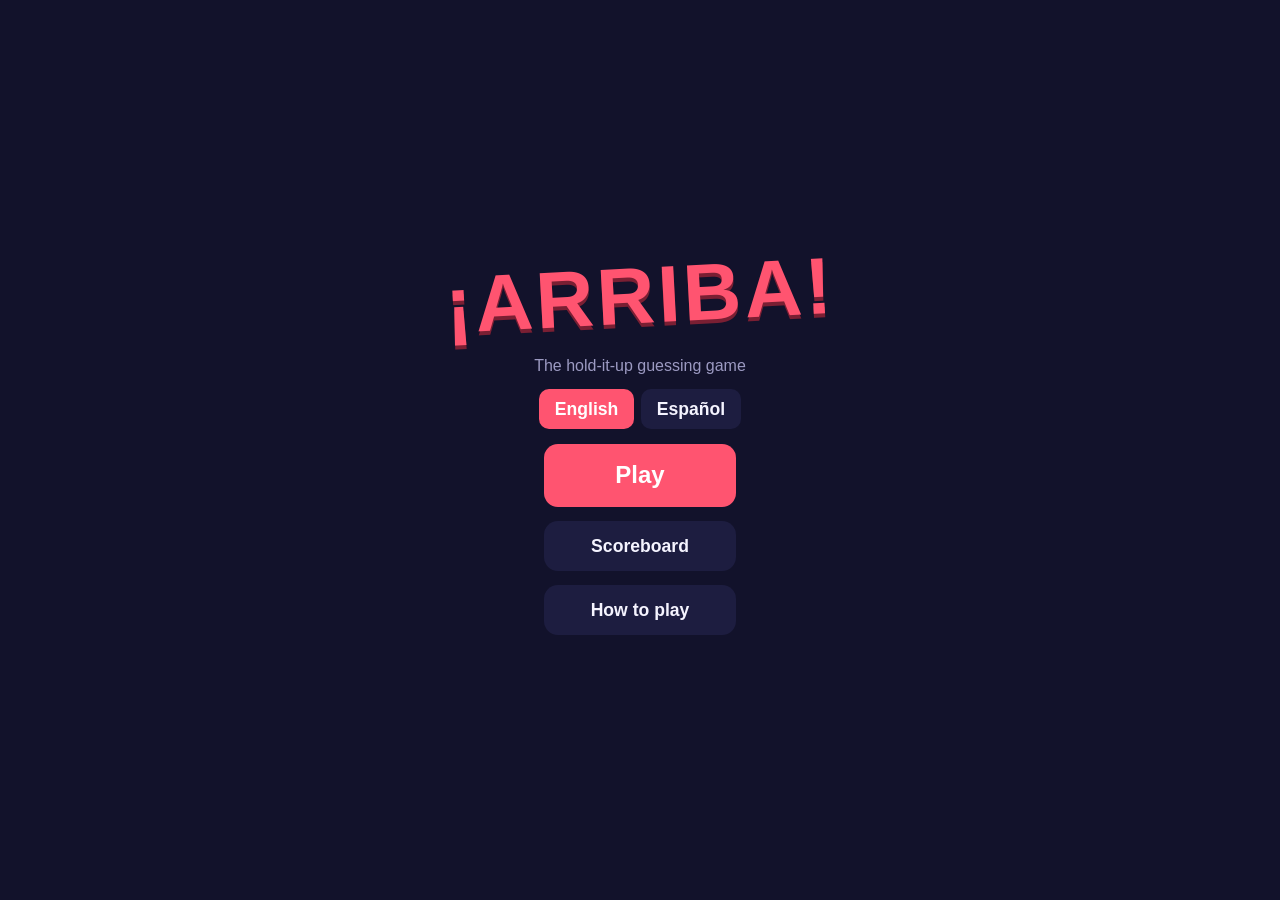
<file: index.html>
<!doctype html>
<html lang="en">
<head>
<meta charset="utf-8">
<meta name="viewport" content="width=device-width, initial-scale=1, viewport-fit=cover, user-scalable=no">
<meta name="theme-color" content="#12122b">
<link rel="manifest" href="manifest.webmanifest">
<link rel="icon" href="icons/icon.svg">
<link rel="apple-touch-icon" href="icons/apple-touch-icon.png">
<meta name="apple-mobile-web-app-capable" content="yes">
<meta name="apple-mobile-web-app-status-bar-style" content="black-translucent">
<title>Arriba</title>
<link rel="stylesheet" href="styles.css">
</head>
<body>
<main>

<section id="screen-home" class="menu">
  <h1 class="logo">¡ARRIBA!</h1>
  <p class="tagline" data-i18n="tagline"></p>
  <div id="lang-toggle" class="seg">
    <button data-lang="en">English</button>
    <button data-lang="es">Español</button>
  </div>
  <button id="btn-play" class="primary big" data-i18n="play"></button>
  <button id="btn-scores" class="secondary" data-i18n="scoreboard"></button>
  <button id="btn-howto" class="secondary" data-i18n="howto"></button>
  <p id="version-tag" class="hint"></p>
</section>

<section id="screen-players" class="menu" hidden>
  <h2 data-i18n="players"></h2>
  <ul id="player-list" class="rows"></ul>
  <div class="row-input">
    <input id="player-input" data-i18n-placeholder="playerPlaceholder" autocomplete="off" maxlength="20">
    <button id="btn-add-player" class="secondary" data-i18n="addPlayer"></button>
  </div>
  <button id="btn-players-continue" class="primary" data-i18n="continue"></button>
  <button id="btn-players-back" class="ghost" data-i18n="back"></button>
</section>

<section id="screen-setup" class="menu" hidden>
  <h2 data-i18n="categories"></h2>
  <div id="category-grid"></div>
  <h2 data-i18n="difficulty"></h2>
  <div id="difficulty-seg" class="seg">
    <button data-d="0" data-i18n="dMixed"></button>
    <button data-d="1" data-i18n="dEasy"></button>
    <button data-d="2" data-i18n="dMedium"></button>
    <button data-d="3" data-i18n="dHard"></button>
  </div>
  <h2 data-i18n="roundLength"></h2>
  <div id="length-seg" class="seg">
    <button data-s="30">30s</button>
    <button data-s="60">60s</button>
    <button data-s="90">90s</button>
    <button data-s="120">120s</button>
  </div>
  <h2 data-i18n="sensCorrect"></h2>
  <div id="sens-correct-seg" class="seg">
    <button data-v="low" data-i18n="sensLow"></button>
    <button data-v="medium" data-i18n="sensMedium"></button>
    <button data-v="high" data-i18n="sensHigh"></button>
  </div>
  <h2 data-i18n="sensPass"></h2>
  <div id="sens-pass-seg" class="seg">
    <button data-v="low" data-i18n="sensLow"></button>
    <button data-v="medium" data-i18n="sensMedium"></button>
    <button data-v="high" data-i18n="sensHigh"></button>
  </div>
  <button id="btn-setup-continue" class="primary" data-i18n="continue"></button>
  <button id="btn-setup-back" class="ghost" data-i18n="back"></button>
</section>

<section id="screen-handoff" class="menu" hidden>
  <p data-i18n="passTo"></p>
  <h2 id="handoff-name" class="huge"></h2>
  <p data-i18n="holdUp"></p>
  <button id="btn-start-round" class="primary big" data-i18n="start"></button>
  <button id="btn-handoff-back" class="ghost" data-i18n="back"></button>
</section>

<section id="screen-countdown" class="landscape" hidden>
  <p data-i18n="holdUp"></p>
  <div id="countdown-num" class="giant">3</div>
</section>

<section id="screen-round" class="landscape" hidden>
  <div id="round-timer"></div>
  <div id="word"></div>
  <p id="tap-hint" data-i18n="tapHint" hidden></p>
  <div id="zone-pass" class="zone left"></div>
  <div id="zone-correct" class="zone right"></div>
  <div id="round-flash"></div>
</section>

<section id="screen-recap" class="menu" hidden>
  <h2 data-i18n="recap"></h2>
  <p id="recap-score" class="score-line"></p>
  <p class="hint" data-i18n="tapToFix"></p>
  <ul id="recap-list" class="rows"></ul>
  <button id="btn-recap-confirm" class="primary" data-i18n="confirm"></button>
</section>

<section id="screen-scores" class="menu" hidden>
  <h2 data-i18n="scoreboard"></h2>
  <ul id="score-list" class="rows"></ul>
  <button id="btn-next-player" class="primary" data-i18n="nextPlayer"></button>
  <button id="btn-new-game" class="secondary" data-i18n="newGame"></button>
  <button id="btn-scores-home" class="ghost" data-i18n="back"></button>
</section>

<section id="screen-howto" class="menu" hidden>
  <h2 data-i18n="howto"></h2>
  <p class="howto-text" data-i18n="howtoText"></p>
  <button id="btn-howto-back" class="ghost" data-i18n="back"></button>
</section>

</main>
<script type="module" src="js/app.js"></script>
</body>
</html>
</file>
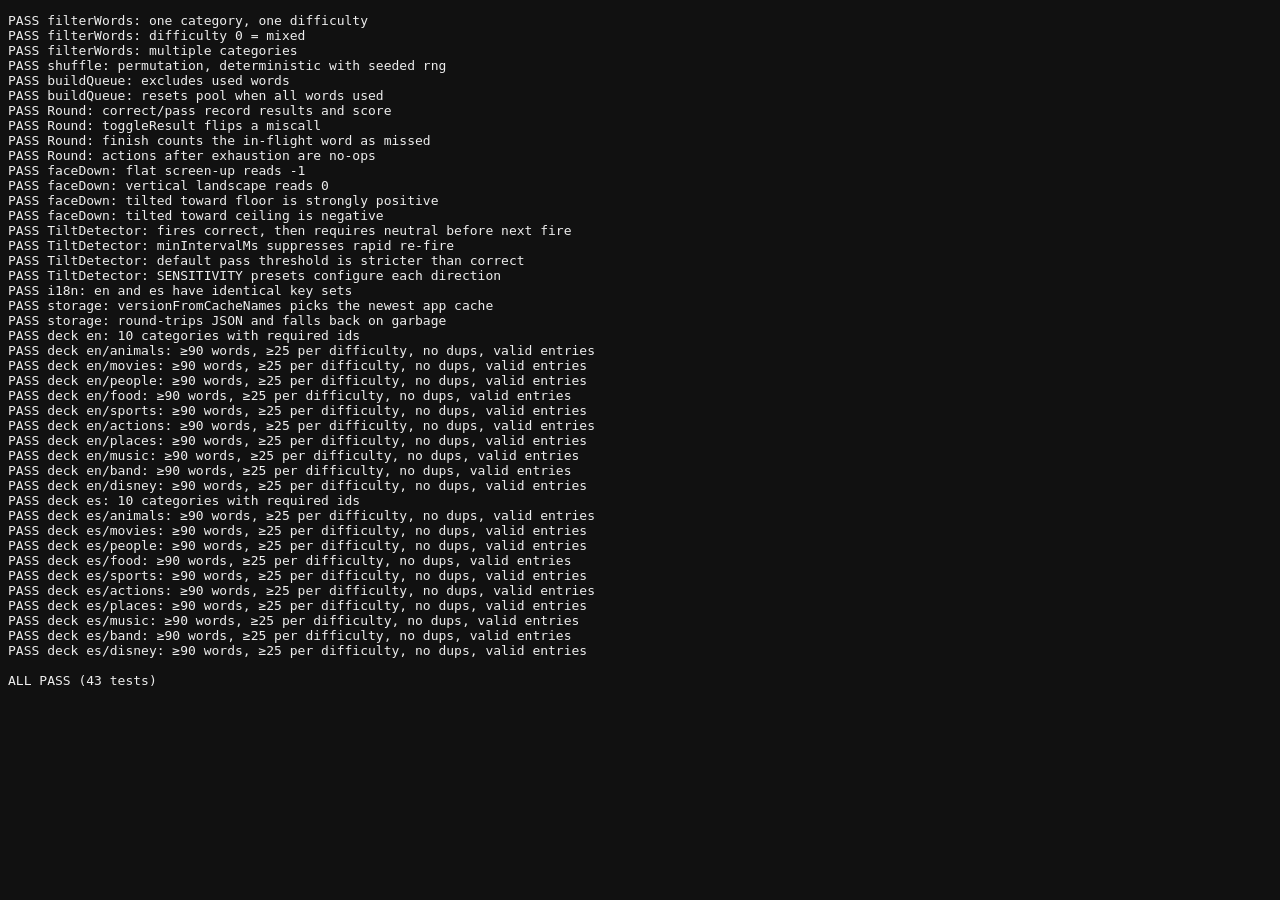
<file: test/tests.html>
<!doctype html>
<meta charset="utf-8">
<title>Arriba tests</title>
<style>body{font-family:monospace;background:#111;color:#eee}pre{white-space:pre-wrap}</style>
<pre id="out">running…</pre>
<script type="module">
import { filterWords, shuffle, buildQueue, Round } from '../js/engine.js';
import { faceDown, TiltDetector, SENSITIVITY } from '../js/tilt.js';
import { STRINGS } from '../js/i18n.js';
import { load, save, versionFromCacheNames } from '../js/storage.js';

const results = [];
function test(name, fn) {
  try { fn(); results.push('PASS ' + name); }
  catch (e) { results.push('FAIL ' + name + ' — ' + e.message); }
}
function eq(a, b, msg = '') {
  if (JSON.stringify(a) !== JSON.stringify(b))
    throw new Error(`${msg} expected ${JSON.stringify(b)}, got ${JSON.stringify(a)}`);
}
function ok(v, msg = 'expected truthy') { if (!v) throw new Error(msg); }

const DECK = { categories: [
  { id: 'a', name: 'A', emoji: 'x', words: [{ w: 'a1', d: 1 }, { w: 'a2', d: 2 }, { w: 'a3', d: 3 }] },
  { id: 'b', name: 'B', emoji: 'y', words: [{ w: 'b1', d: 1 }, { w: 'b2', d: 2 }] },
] };

test('filterWords: one category, one difficulty', () => {
  eq(filterWords(DECK, ['a'], 2), [{ w: 'a2', d: 2, cat: 'a' }]);
});
test('filterWords: difficulty 0 = mixed', () => {
  eq(filterWords(DECK, ['b'], 0).map(e => e.w), ['b1', 'b2']);
});
test('filterWords: multiple categories', () => {
  eq(filterWords(DECK, ['a', 'b'], 1).map(e => e.w), ['a1', 'b1']);
});

test('shuffle: permutation, deterministic with seeded rng', () => {
  let n = 0;
  const rng = () => ((n = (n * 9301 + 49297) % 233280) / 233280);
  const arr = [1, 2, 3, 4, 5];
  const s = shuffle(arr, rng);
  eq(arr, [1, 2, 3, 4, 5], 'input untouched:');
  eq(s.slice().sort(), [1, 2, 3, 4, 5], 'same elements:');
});

test('buildQueue: excludes used words', () => {
  const used = new Set(['a1', 'a3']);
  eq(buildQueue(DECK, ['a'], 0, used, () => 0).map(e => e.w), ['a2']);
});
test('buildQueue: resets pool when all words used', () => {
  const used = new Set(['a1', 'a2', 'a3']);
  const q = buildQueue(DECK, ['a'], 0, used, () => 0);
  eq(q.length, 3);
  eq(used.size, 0, 'used cleared for pool:');
});

test('Round: correct/pass record results and score', () => {
  const r = new Round([{ w: 'x', d: 1 }, { w: 'y', d: 1 }, { w: 'z', d: 1 }]);
  eq(r.current.w, 'x');
  r.correct();
  r.pass();
  eq(r.results, [{ word: 'x', got: true }, { word: 'y', got: false }]);
  eq(r.score, 1);
  eq(r.current.w, 'z');
});
test('Round: toggleResult flips a miscall', () => {
  const r = new Round([{ w: 'x', d: 1 }]);
  r.pass();
  r.toggleResult(0);
  eq(r.score, 1);
});
test('Round: finish counts the in-flight word as missed', () => {
  const r = new Round([{ w: 'x', d: 1 }]);
  r.finish();
  eq(r.results, [{ word: 'x', got: false }]);
  ok(r.exhausted);
});
test('Round: actions after exhaustion are no-ops', () => {
  const r = new Round([{ w: 'x', d: 1 }]);
  r.correct();
  r.correct();
  r.finish();
  eq(r.results.length, 1);
});

function approx(a, b, msg = '') {
  if (Math.abs(a - b) > 1e-6) throw new Error(`${msg} expected ~${b}, got ${a}`);
}

test('faceDown: flat screen-up reads -1', () => approx(faceDown(0, 0), -1));
test('faceDown: vertical landscape reads 0', () => approx(faceDown(0, -90), 0));
test('faceDown: tilted toward floor is strongly positive', () => {
  ok(faceDown(175, 20) > 0.9, `got ${faceDown(175, 20)}`);
});
test('faceDown: tilted toward ceiling is negative', () => {
  approx(faceDown(0, -30), -Math.cos(30 * Math.PI / 180));
});

test('TiltDetector: fires correct, then requires neutral before next fire', () => {
  const d = new TiltDetector();
  eq(d.update(0, -90, 0), null);          // neutral
  eq(d.update(175, 20, 500), 'correct');  // tilt down
  eq(d.update(175, 20, 1000), null);      // still down — not re-armed
  eq(d.update(0, -90, 1500), null);       // back to neutral re-arms
  eq(d.update(0, -30, 2000), 'pass');     // tilt up
});
test('TiltDetector: minIntervalMs suppresses rapid re-fire', () => {
  const d = new TiltDetector({ minIntervalMs: 400 });
  eq(d.update(175, 20, 0), 'correct');
  eq(d.update(0, -90, 100), null);        // re-armed but…
  eq(d.update(0, -30, 200), null);        // …within min interval
  eq(d.update(0, -30, 500), 'pass');
});

test('TiltDetector: default pass threshold is stricter than correct', () => {
  // gz ≈ ±0.60 — enough for CORRECT (medium, 0.55) but NOT for PASS (low, 0.75)
  const down = new TiltDetector();
  eq(down.update(180, 53, 0), 'correct');
  const up = new TiltDetector();
  eq(up.update(0, -53, 0), null);       // slight upward drift no longer fires
  eq(up.update(0, -20, 500), 'pass');   // deliberate tilt (gz ≈ -0.94) still fires
});
test('TiltDetector: SENSITIVITY presets configure each direction', () => {
  const d = new TiltDetector({ fireDownAt: SENSITIVITY.low, fireUpAt: SENSITIVITY.high });
  eq(d.update(180, 53, 0), null);       // 0.60 below low-sensitivity bar (0.75)
  eq(d.update(0, -53, 500), 'pass');    // 0.60 above high-sensitivity bar (0.45)
});

test('i18n: en and es have identical key sets', () => {
  eq(Object.keys(STRINGS.en).sort(), Object.keys(STRINGS.es).sort());
});
test('storage: versionFromCacheNames picks the newest app cache', () => {
  eq(versionFromCacheNames(['arriba-v3']), 'v3');
  eq(versionFromCacheNames(['arriba-v2', 'arriba-v10']), 'v10');
  eq(versionFromCacheNames(['unrelated']), null);
  eq(versionFromCacheNames([]), null);
});
test('storage: round-trips JSON and falls back on garbage', () => {
  save('__test', { a: 1 });
  eq(load('__test', null), { a: 1 });
  localStorage.setItem('arriba.__test', '{not json');
  eq(load('__test', 'fb'), 'fb');
  localStorage.removeItem('arriba.__test');
});

async function validateDecks() {
  for (const lang of ['en', 'es']) {
    const deck = await (await fetch(`../decks/${lang}.json`)).json();
    test(`deck ${lang}: 10 categories with required ids`, () => {
      eq(deck.categories.map(c => c.id).sort(),
         ['actions', 'animals', 'band', 'disney', 'food', 'movies', 'music', 'people', 'places', 'sports']);
    });
    for (const cat of deck.categories) {
      test(`deck ${lang}/${cat.id}: ≥90 words, ≥25 per difficulty, no dups, valid entries`, () => {
        ok(cat.name && cat.emoji, 'name and emoji present');
        ok(cat.words.length >= 90, `only ${cat.words.length} words`);
        for (const d of [1, 2, 3]) {
          const n = cat.words.filter(e => e.d === d).length;
          ok(n >= 25, `difficulty ${d} has only ${n}`);
        }
        const seen = new Set();
        for (const e of cat.words) {
          ok(typeof e.w === 'string' && e.w.trim().length > 0 && e.w.length <= 30, `bad word ${JSON.stringify(e)}`);
          ok([1, 2, 3].includes(e.d), `bad difficulty ${JSON.stringify(e)}`);
          const k = e.w.toLowerCase();
          ok(!seen.has(k), `duplicate ${e.w}`);
          seen.add(k);
        }
      });
    }
  }
}
await validateDecks().catch((e) => { results.push('FAIL deck fetch — ' + e.message); });

const failures = results.filter(r => r.startsWith('FAIL'));
document.getElementById('out').textContent =
  results.join('\n') + `\n\n${failures.length === 0 ? 'ALL PASS' : failures.length + ' FAILURES'} (${results.length} tests)`;
</script>
</file>
<file: styles.css>
:root {
  --bg: #12122b;
  --bg2: #1d1d40;
  --fg: #f5f4ff;
  --muted: #9c9ac2;
  --primary: #ff5470;
  --accent: #9ff26b;
  --warn: #ffb347;
}

* { box-sizing: border-box; margin: 0; padding: 0; -webkit-tap-highlight-color: transparent; }

html, body { height: 100%; }

body {
  background: var(--bg);
  color: var(--fg);
  font-family: -apple-system, BlinkMacSystemFont, "Segoe UI", Roboto, sans-serif;
  overflow: hidden;
  user-select: none;
  -webkit-user-select: none;
}

main { height: 100%; }

section {
  height: 100%;
  padding: max(1.2rem, env(safe-area-inset-top)) 1.2rem max(1.2rem, env(safe-area-inset-bottom));
  display: flex;
  flex-direction: column;
  align-items: center;
  justify-content: center;
  gap: 0.9rem;
  text-align: center;
}

section[hidden] { display: none; }

.menu { overflow-y: auto; }

.logo {
  font-size: clamp(3rem, 14vw, 5rem);
  letter-spacing: 0.04em;
  color: var(--primary);
  text-shadow: 0 4px 0 #7a1f33;
  transform: rotate(-3deg);
}

.tagline { color: var(--muted); }
h2 { font-size: 1.4rem; }
.huge { font-size: clamp(2.2rem, 10vw, 3.5rem); color: var(--accent); }
.giant { font-size: clamp(6rem, 30vw, 12rem); font-weight: 800; color: var(--accent); }
.hint { color: var(--muted); font-size: 0.9rem; }
.score-line { font-size: 1.3rem; color: var(--accent); }
.howto-text { max-width: 34rem; line-height: 1.5; white-space: pre-line; text-align: left; }

button {
  font: inherit;
  border: none;
  border-radius: 14px;
  padding: 0.9rem 1.6rem;
  font-size: 1.1rem;
  font-weight: 700;
  color: var(--fg);
  background: var(--bg2);
  cursor: pointer;
  min-width: 12rem;
}

button.primary { background: var(--primary); color: #fff; }
button.big { font-size: 1.5rem; padding: 1.1rem 2.4rem; }
button.secondary { background: var(--bg2); }
button.ghost { background: transparent; color: var(--muted); min-width: 0; }

.seg { display: flex; gap: 0.4rem; flex-wrap: wrap; justify-content: center; }
.seg button { min-width: 0; padding: 0.6rem 1rem; border-radius: 10px; }
.seg button.active { background: var(--primary); color: #fff; }

#category-grid {
  display: grid;
  grid-template-columns: repeat(2, minmax(9rem, 12rem));
  gap: 0.5rem;
}
#category-grid .cat { min-width: 0; padding: 0.8rem 0.5rem; font-size: 1rem; }
#category-grid .cat.active { background: var(--primary); color: #fff; }

.rows { list-style: none; width: min(100%, 24rem); display: flex; flex-direction: column; gap: 0.4rem; max-height: 40vh; overflow-y: auto; }
.rows li {
  background: var(--bg2);
  border-radius: 10px;
  padding: 0.7rem 1rem;
  display: flex;
  justify-content: space-between;
  align-items: center;
  font-size: 1.1rem;
}
.rows li .del { background: none; color: var(--muted); min-width: 0; padding: 0 0.4rem; }
.rows li.got { background: #1d4022; color: var(--accent); }
.rows li.missed { background: #40222a; color: var(--warn); }

.row-input { display: flex; gap: 0.4rem; width: min(100%, 24rem); }
.row-input input {
  flex: 1;
  font: inherit;
  font-size: 1.1rem;
  padding: 0.7rem 1rem;
  border-radius: 10px;
  border: 2px solid var(--bg2);
  background: var(--bg2);
  color: var(--fg);
  min-width: 0;
}
.row-input button { min-width: 0; }

/* ---- round / countdown (landscape-first) ---- */
.landscape { position: relative; }

#round-timer {
  position: absolute;
  top: 1rem;
  left: 50%;
  transform: translateX(-50%);
  font-size: 2rem;
  font-weight: 800;
  color: var(--muted);
}

#word {
  font-size: clamp(2.5rem, 11vmin, 6rem);
  font-weight: 800;
  line-height: 1.1;
  padding: 0 1rem;
  max-width: 100%;
  overflow-wrap: break-word;
}

#tap-hint { position: absolute; bottom: 0.8rem; left: 0; right: 0; color: var(--muted); font-size: 0.85rem; }

.zone { position: absolute; top: 0; bottom: 0; width: 50%; }
.zone.left { left: 0; }
.zone.right { right: 0; }

#round-flash {
  position: absolute;
  inset: 0;
  display: flex;
  align-items: center;
  justify-content: center;
  font-size: clamp(3rem, 14vmin, 7rem);
  font-weight: 800;
  opacity: 0;
  pointer-events: none;
  transition: opacity 0.1s;
}
#round-flash.show { opacity: 1; }
#round-flash.correct { background: #1d6a2ae6; color: #fff; }
#round-flash.pass { background: #b3541ae6; color: #fff; }

@media (orientation: portrait) {
  section.landscape:not([hidden]) {
    position: fixed;
    top: 50%;
    left: 50%;
    width: 100vh;
    height: 100vw;
    transform: translate(-50%, -50%) rotate(90deg);
  }
}

.boot-error { padding: 3rem 1.5rem; font-size: 1.2rem; text-align: center; }
</file>
